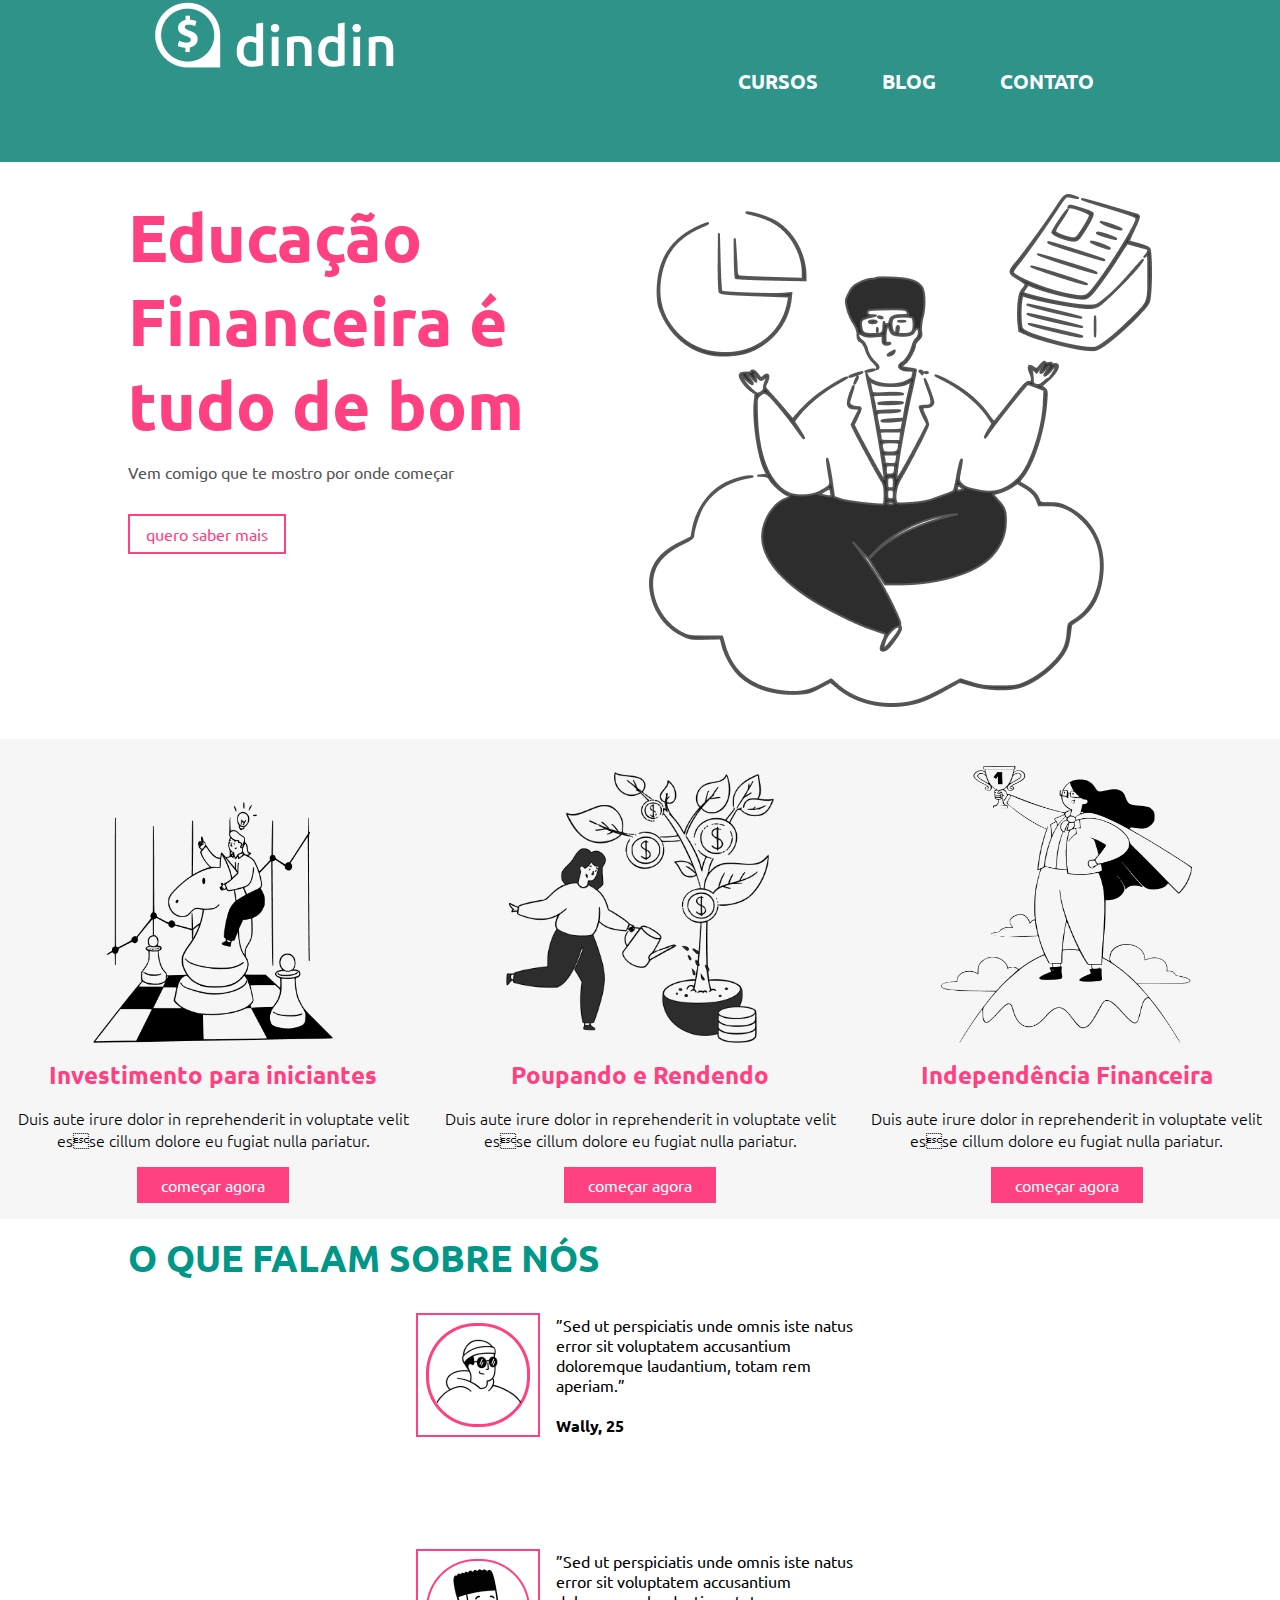
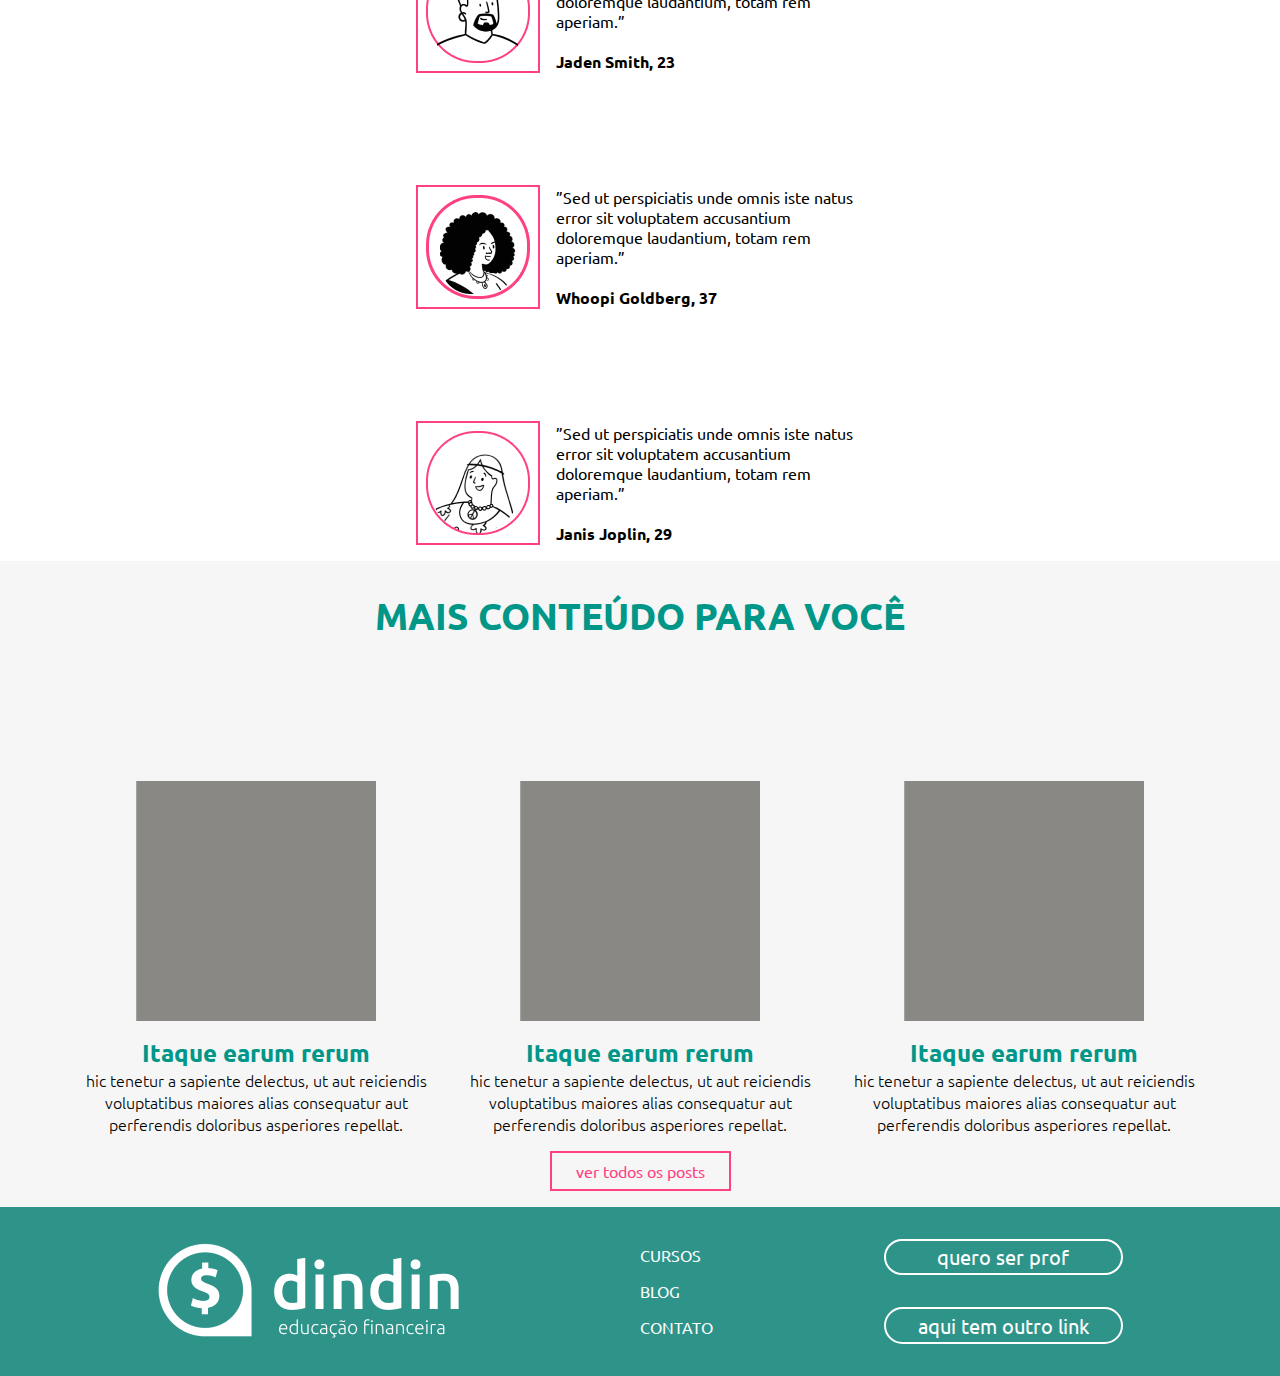
<file: index.html>
<!DOCTYPE html>
<html lang="pt-BR">

<head>
    <meta charset="UTF-8">
    <meta http-equiv="X-UA-Compatible" content="IE=edge">
    <meta name="viewport" content="width=device-width, initial-scale=1.0">
    <meta name="theme-color" content="#ff4081">
    <title>Din Din</title>
    <link rel="stylesheet" href="./css/style.css">
</head>

<body>
    <header>
        <a href="./index.html">
            <div class="logo">
                <img src="./assets/img/logo-header.png" alt="logo">
            </div>
        </a>

        <nav>
            <ul>
                <li><a href="./cursos.html">cursos</a></li>
                <li><a href="./blog.html">blog</a></li>
                <li><a href="./contatos.html">contato</a></li>
            </ul>
        </nav>



    </header>
    <main>
        <section class="banner">
            <div class="banner-texto">

                <h1>Educação Financeira
                    é tudo de bom</h1>

                <p>Vem comigo que te mostro
                    por onde começar</p>
                <a href="./cursos.html">quero saber mais</a>
            </div>
            <img src="./assets/img/ilustra-banner.png" alt="Banner">
        </section>

        <section class="cursos">
            <div class="curso-item">
                <img id='img1' src="./assets/img/ilustra-poupando.png" alt="Investimento para iniciantes">
                <h2>Investimento para iniciantes</h2>
                <p>Duis aute irure dolor in reprehenderit in voluptate velit esse cillum dolore eu fugiat nulla pariatur.</p>
                <a href="./cursos.html">começar agora</a>
            </div>

            <div class="curso-item">
                <img id='img2' src="./assets/img/ilustra-investimento.png" alt="Poupando e Rendendo">
                <h2>Poupando e Rendendo</h2>
                <p>Duis aute irure dolor in reprehenderit in voluptate velit esse cillum dolore eu fugiat nulla pariatur.</p>
                <a href="./cursos.html">começar agora</a>
            </div>

            <div class="curso-item">
                <img id='img3' src="./assets/img/ilustra-independencia.png" alt="Independência Financeira">
                <h2>Independência Financeira</h2>
                <p>Duis aute irure dolor in reprehenderit in voluptate velit esse cillum dolore eu fugiat nulla pariatur.</p>
                <a href="./cursos.html">começar agora</a>
            </div>
        </section>


        <section class="depoimentos">
            <h2>O QUE FALAM SOBRE NÓS</h2>
            <div class="users">
                <div class="user">
                    <img src="./assets/img/icon-wally.png" alt="wally">
                    <p>
                        ”Sed ut perspiciatis unde omnis iste natus error sit voluptatem accusantium doloremque laudantium, totam rem aperiam.”
                        <br><br>
                        <b>Wally, 25</b>
                    </p>
                </div>

                <div class="user">
                    <img src="./assets/img/icon-jaden.png" alt="Jaden">
                    <p>
                        ”Sed ut perspiciatis unde omnis iste natus error sit voluptatem accusantium doloremque laudantium, totam rem aperiam.”
                        <br><br>
                        <b>Jaden Smith, 23</b>
                    </p>
                </div>

                <div class="user">
                    <img src="./assets/img/icon-whoopi.png" alt="whoopi">
                    <p>
                        ”Sed ut perspiciatis unde omnis iste natus error sit voluptatem accusantium doloremque laudantium, totam rem aperiam.”
                        <br><br>
                        <b>Whoopi Goldberg, 37</b>
                    </p>
                </div>

                <div class="user">
                    <img src="./assets/img/icon-jane.png" alt="Janis">
                    <p>
                        ”Sed ut perspiciatis unde omnis iste natus error sit voluptatem accusantium doloremque laudantium, totam rem aperiam.”
                        <br><br>
                        <b>Janis Joplin, 29</b>
                    </p>
                </div>
            </div>

        </section>


        <div class="wrapper-posts">
            <h2>MAIS CONTEÚDO PARA VOCÊ</h2>
            <section class="cursos posts">
                <div class="curso-item post-item">
                    <img id='img1' src="./assets/img/download.png" alt="post">
                    <h2>Itaque earum rerum</h2>
                    <p>hic tenetur a sapiente delectus, ut aut reiciendis voluptatibus maiores alias consequatur aut perferendis doloribus asperiores repellat.</p>
                </div>

                <div class="curso-item post-item">
                    <img id='img1' src="./assets/img/download.png" alt="post">
                    <h2>Itaque earum rerum</h2>
                    <p>hic tenetur a sapiente delectus, ut aut reiciendis voluptatibus maiores alias consequatur aut perferendis doloribus asperiores repellat.</p>
                </div>

                <div class="curso-item post-item">
                    <img id='img1' src="./assets/img/download.png" alt="post">
                    <h2>Itaque earum rerum</h2>
                    <p>hic tenetur a sapiente delectus, ut aut reiciendis voluptatibus maiores alias consequatur aut perferendis doloribus asperiores repellat.</p>
                </div>
            </section>
            <a href="./blog.html">ver todos os posts</a>

        </div>
    </main>

    <footer>
        <a href="./index.html">
            <div class="footer-logo">
                <img src="./assets/img/logo-footer.png" alt="">
            
            </div>
        </a>
        <div class="footer-menus">
            <nav>
                <ul>
                    <li><a href="./cursos.html">cursos</a></li>
                    <li><a href="./blog.html">blog</a></li>
                    <li><a href="./contato.html">contato</a></li>
                </ul>
            </nav>
        </div>

        <div class="footer-links">
            <a href="">quero ser prof</a>
            <a href="">aqui tem outro link</a>
        </div>
    </footer>
</body>

</html>
</file>
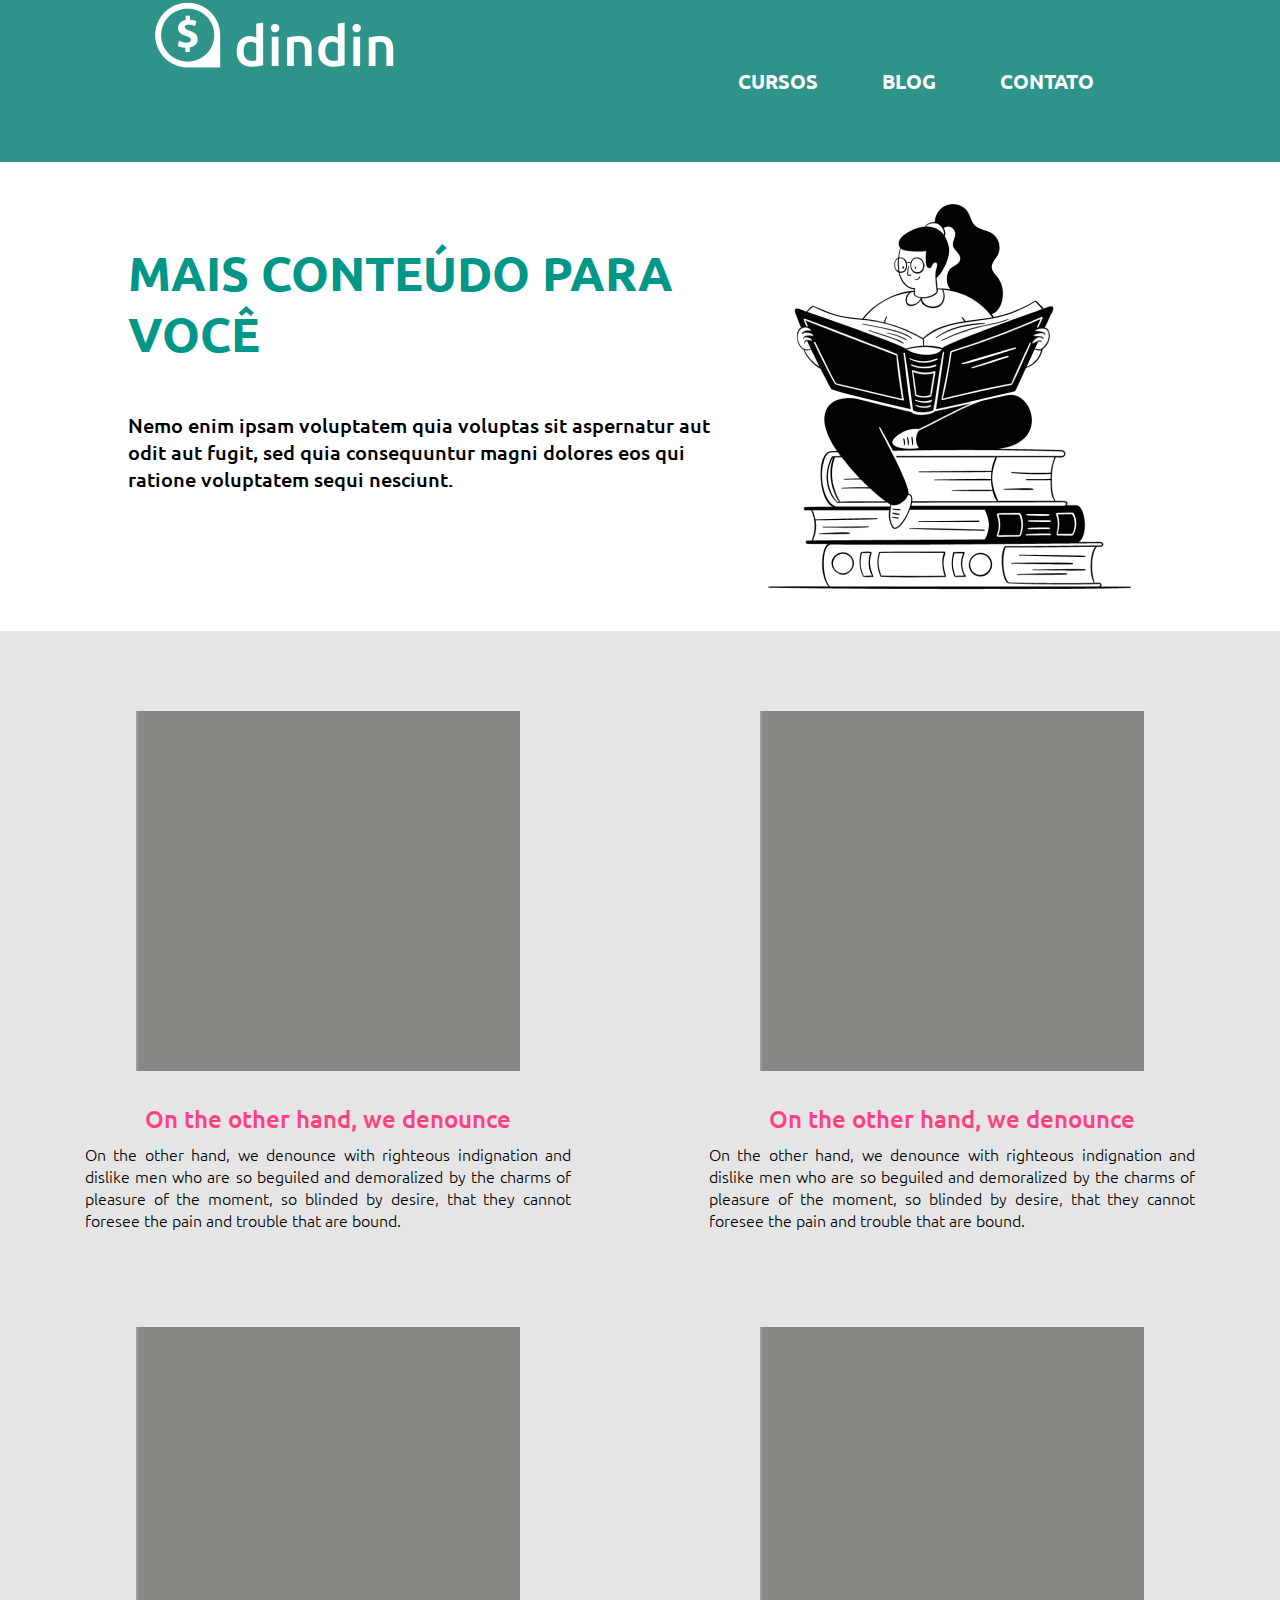
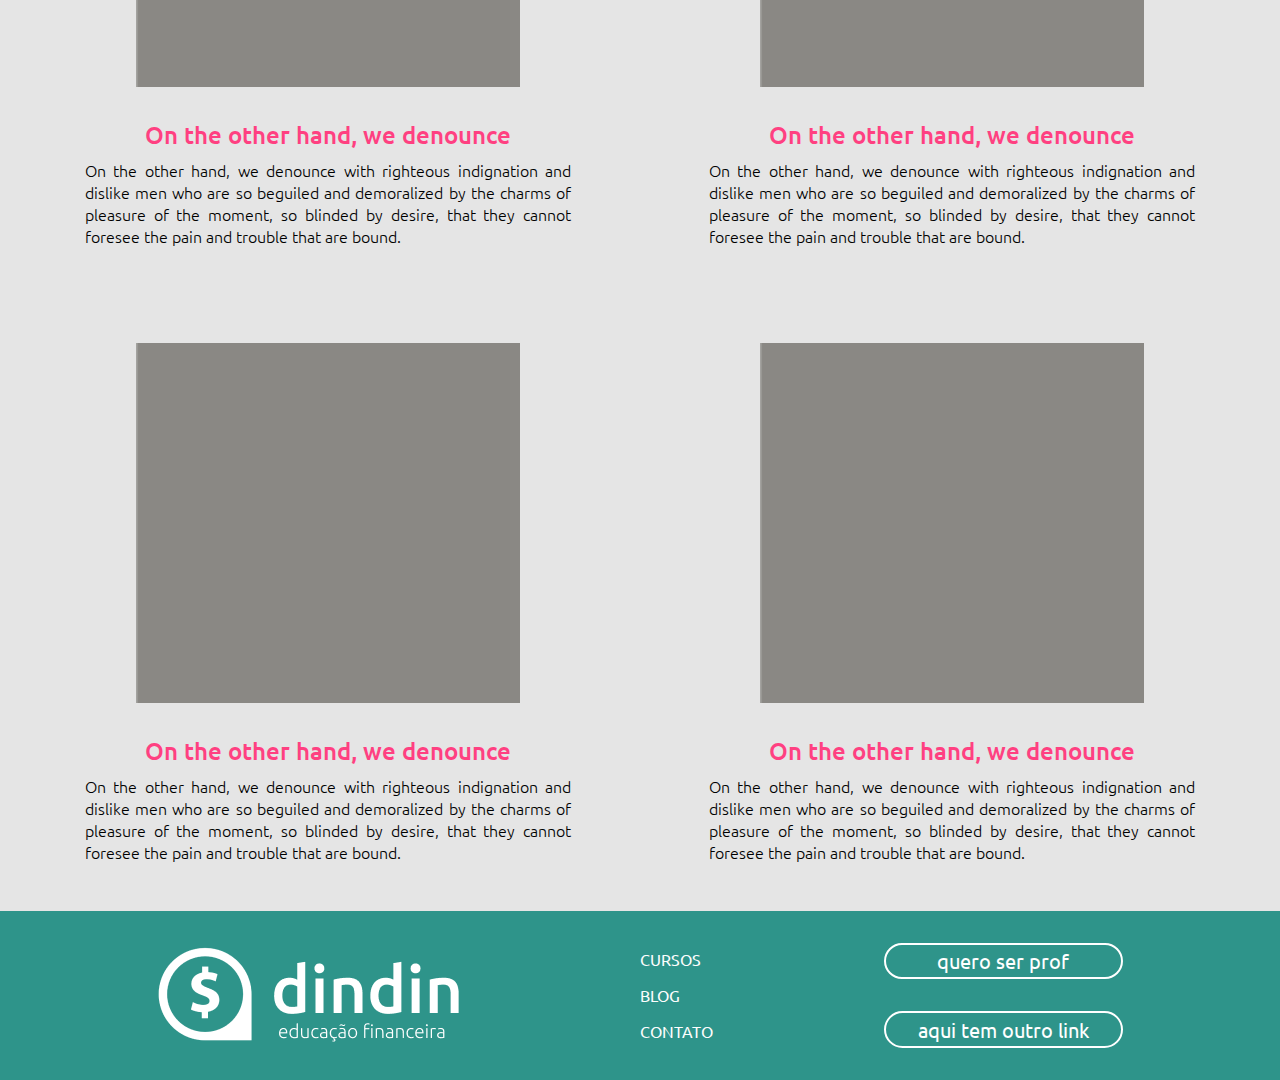
<file: blog.html>
<!DOCTYPE html>
<html lang="pt-BR">

<head>
    <meta charset="UTF-8">
    <meta http-equiv="X-UA-Compatible" content="IE=edge">
    <meta name="viewport" content="width=device-width, initial-scale=1.0">
    <title>Blog</title>
    <link rel="stylesheet" href="./css/blog.css">
</head>

<body>

    <header>
        <a href="./index.html">
            <div class="logo">
                <img src="./assets/img/logo-header.png" alt="logo">
            </div>
        </a>

        <nav>
            <ul>
                <li><a href="./cursos.html">cursos</a></li>
                <li><a href="./blog.html">blog</a></li>
                <li><a href="./contato.html">contato</a></li>
            </ul>
        </nav>



    </header>

    <main>
        <section class="container-intro">
            <div class="intro">
                <img src="./assets/img/ilustra-blog.png" alt="blog banner">

                <div class="intro-texto">
                    <h2>MAIS CONTEÚDO PARA VOCÊ</h2>
                    <p>Nemo enim ipsam voluptatem quia voluptas sit aspernatur aut odit aut fugit, sed quia consequuntur magni dolores eos qui ratione voluptatem sequi nesciunt. </p>
                </div>

            </div>
        </section>

        <section class="container-posts">
            <div class="posts">

                <div class="posts-item">
                    <img src="./assets/img/download.png" alt="blog">
                    <a href="./post.html">
                        <h2>On the other hand, we denounce</h2>
                    </a>
                    <p>On the other hand, we denounce with righteous indignation and dislike men who are so beguiled and demoralized by the charms of pleasure of the moment, so blinded by desire, that they cannot foresee the pain and trouble that are bound.</p>
                </div>

                <hr>

                <div class="posts-item">
                    <img src="./assets/img/download.png" alt="blog">
                    <a href="./post.html">
                        <h2>On the other hand, we denounce</h2>
                    </a>
                    <p>On the other hand, we denounce with righteous indignation and dislike men who are so beguiled and demoralized by the charms of pleasure of the moment, so blinded by desire, that they cannot foresee the pain and trouble that are bound.</p>
                </div>

                <hr>

                <div class="posts-item">
                    <img src="./assets/img/download.png" alt="blog">
                    <a href="./post.html">
                        <h2>On the other hand, we denounce</h2>
                    </a>
                    <p>On the other hand, we denounce with righteous indignation and dislike men who are so beguiled and demoralized by the charms of pleasure of the moment, so blinded by desire, that they cannot foresee the pain and trouble that are bound.</p>
                </div>

                <hr>

                <div class="posts-item">
                    <img src="./assets/img/download.png" alt="blog">
                    <a href="./post.html">
                        <h2>On the other hand, we denounce</h2>
                    </a>
                    <p>On the other hand, we denounce with righteous indignation and dislike men who are so beguiled and demoralized by the charms of pleasure of the moment, so blinded by desire, that they cannot foresee the pain and trouble that are bound.</p>
                </div>

                <hr>

                <div class="posts-item">
                    <img src="./assets/img/download.png" alt="blog">
                    <a href="./post.html">
                        <h2>On the other hand, we denounce</h2>
                    </a>
                    <p>On the other hand, we denounce with righteous indignation and dislike men who are so beguiled and demoralized by the charms of pleasure of the moment, so blinded by desire, that they cannot foresee the pain and trouble that are bound.</p>
                </div>

                <hr>

                <div class="posts-item">
                    <img src="./assets/img/download.png" alt="blog">
                    <a href="./post.html">
                        <h2>On the other hand, we denounce</h2>
                    </a>
                    <p>On the other hand, we denounce with righteous indignation and dislike men who are so beguiled and demoralized by the charms of pleasure of the moment, so blinded by desire, that they cannot foresee the pain and trouble that are bound.</p>
                </div>

            </div>

        </section>
    </main>


    <footer>
        <a href="./index.html">
            <div class="footer-logo">
                <img src="./assets/img/logo-footer.png" alt="">
            </div>
        </a>
        <div class="footer-menus">
            <nav>
                <ul>
                    <li><a href="./cursos.html">cursos</a></li>
                    <li><a href="./blog.html">blog</a></li>
                    <li><a href="./contato.html">contato</a></li>
                </ul>
            </nav>
        </div>

        <div class="footer-links">
            <a href="">quero ser prof</a>
            <a href="">aqui tem outro link</a>
        </div>
    </footer>
</body>

</html>
</file>
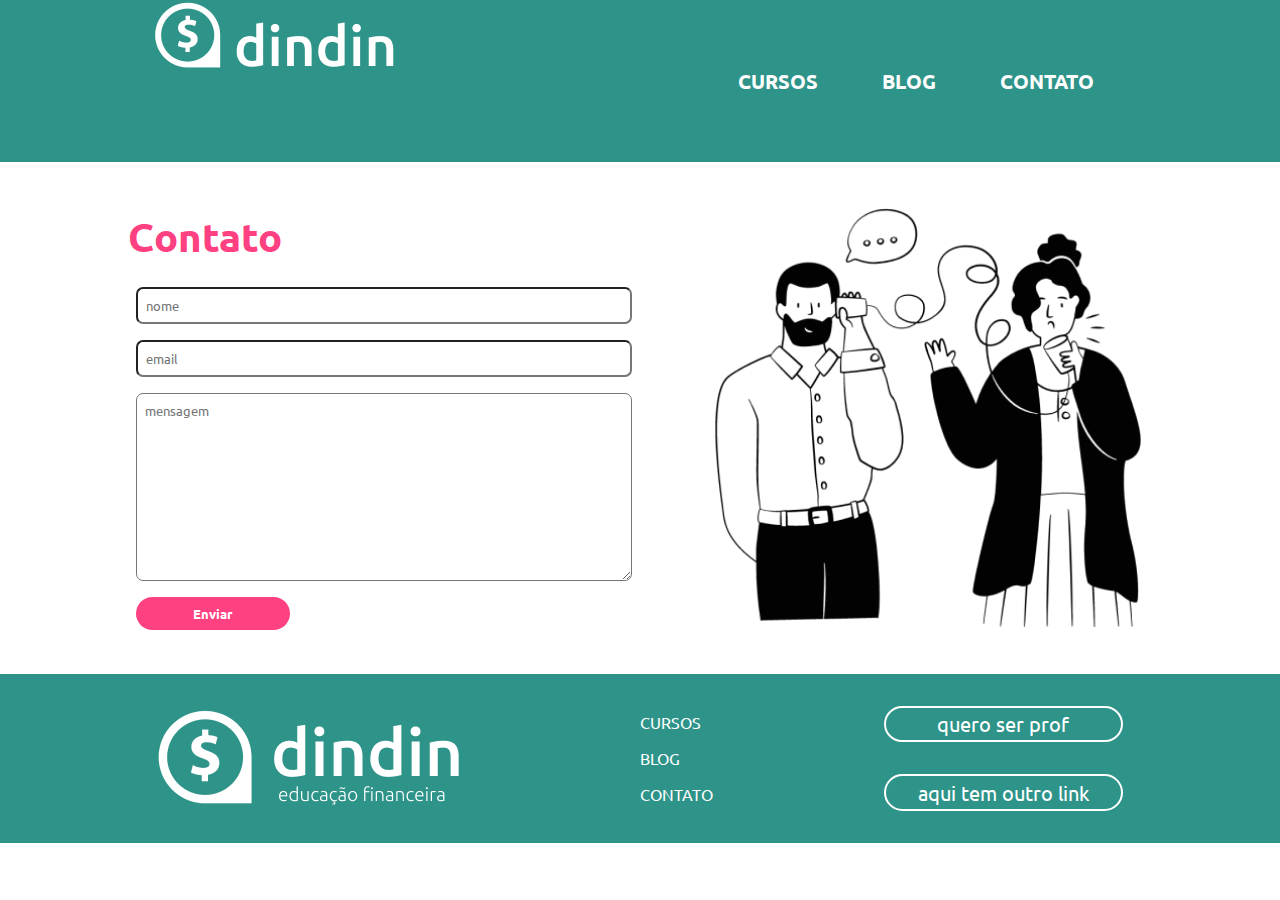
<file: contato.html>
<!DOCTYPE html>
<html lang="pt-BR">

<head>
    <meta charset="UTF-8">
    <meta http-equiv="X-UA-Compatible" content="IE=edge">
    <meta name="viewport" content="width=device-width, initial-scale=1.0">
    <title>Contatos</title>
    <link rel="stylesheet" href="./css/contatos.css">
    

</head>

<body>


    <header>
        <a href="./index.html">
            <div class="logo">
                <img src="./assets/img/logo-header.png" alt="logo">
            </div>
        </a>

        <nav>
            <ul>
                <li><a href="./cursos.html">cursos</a></li>
                <li><a href="./blog.html">blog</a></li>
                <li><a href="./contato.html">contato</a></li>
            </ul>
        </nav>



    </header>

    <main>
        <section class="container">
            <div class="contato">

                <h2>Contato</h2>
                <form action="">
                    <input type="text" name="nome" placeholder="nome">

                    <input type="email" name="email" placeholder="email">

                    <textarea name="mensagem" id="" cols="30" rows="10" placeholder="mensagem"></textarea>

                    <button>Enviar</button>
                </form>
            </div>
            <div class="banner">
                <img src="./assets/img/ilustra-contato.png" alt="contato">
            </div>
        </section>
    </main>

    <footer>
        <a href="./index.html">
            <div class="footer-logo">
                <img src="./assets/img/logo-footer.png" alt="">
               
            </div>
        </a>
        <div class="footer-menus">
            <nav>
                <ul>
                    <li><a href="./cursos.html">cursos</a></li>
                    <li><a href="./blog.html">blog</a></li>
                    <li><a href="./contato.html">contato</a></li>
                </ul>
            </nav>
        </div>

        <div class="footer-links">
            <a href="">quero ser prof</a>
            <a href="">aqui tem outro link</a>
        </div>
    </footer>
</body>

</html>
</file>
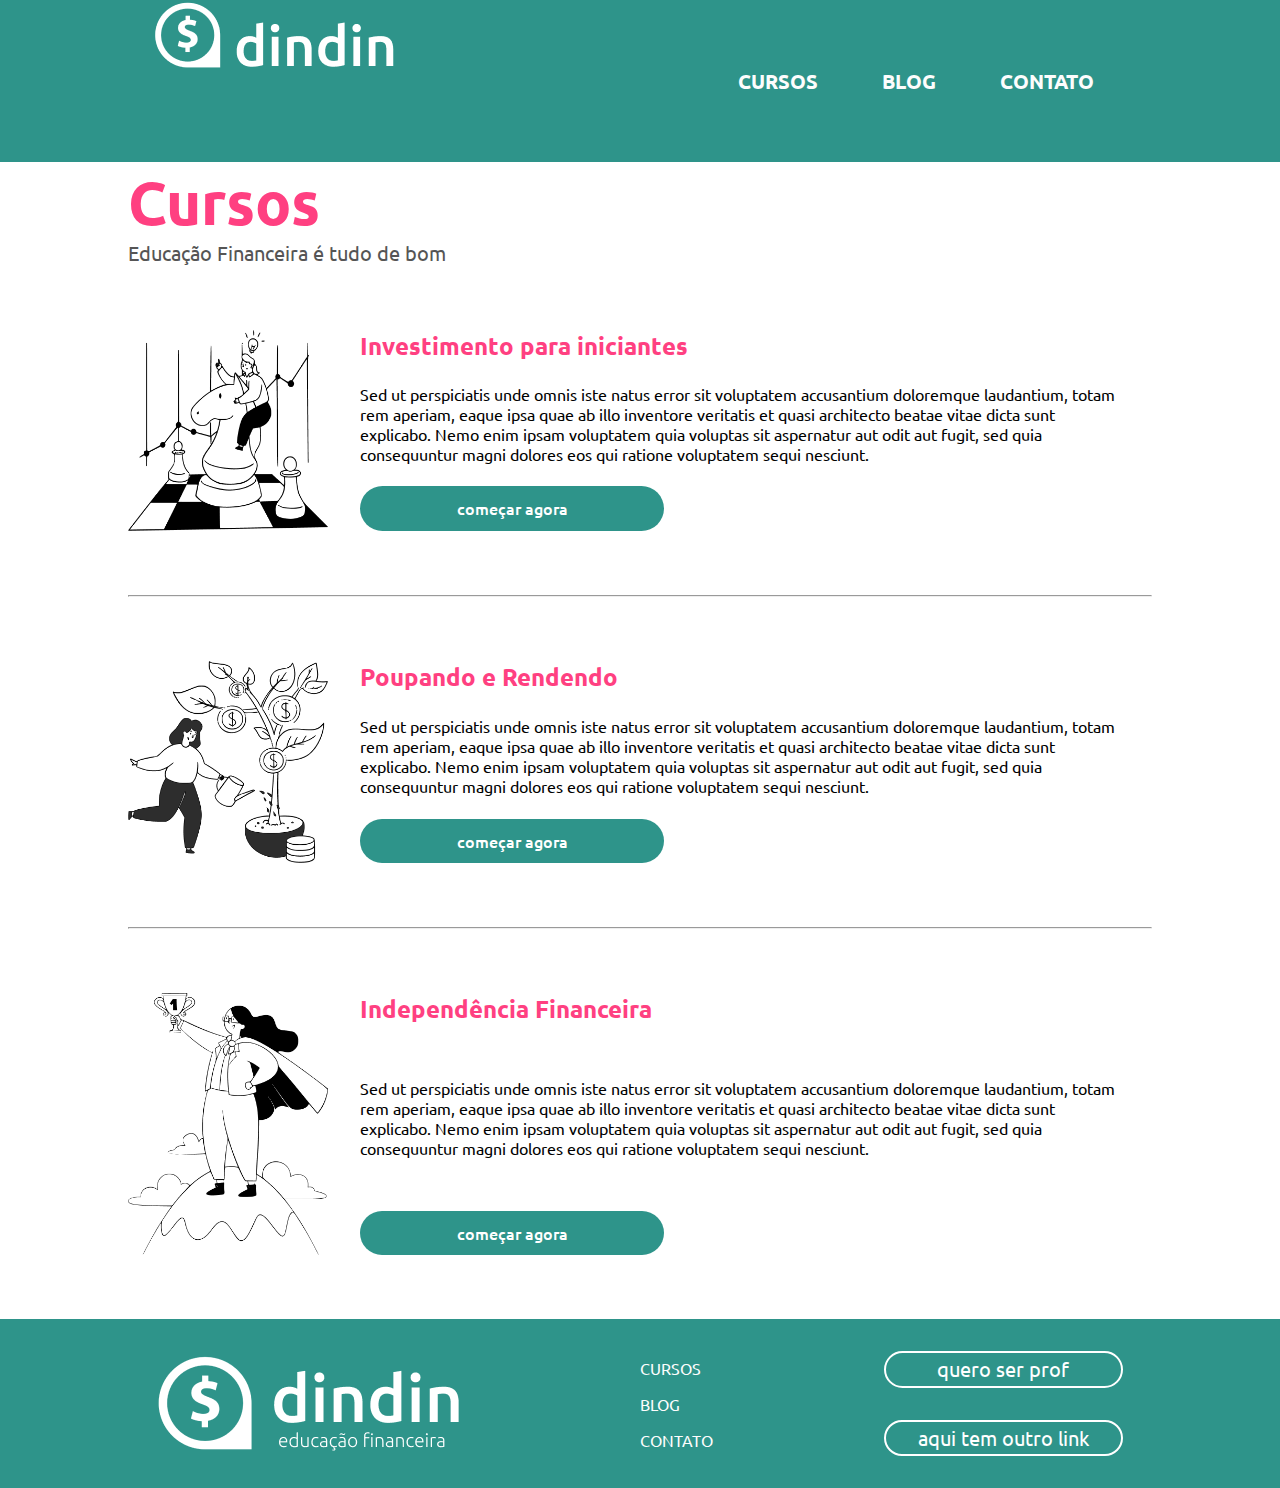
<file: cursos.html>
<!DOCTYPE html>
<html lang="pt-BR">

<head>
    <meta charset="UTF-8">
    <meta http-equiv="X-UA-Compatible" content="IE=edge">
    <meta name="viewport" content="width=device-width, initial-scale=1.0">
    <title>Cursos</title>
    <link rel="stylesheet" href="./css/cursos.css">
    

</head>

<body>
    <header>
        <a href="./index.html">
            <div class="logo">
                <img src="./assets/img/logo-header.png" alt="logo">
            </div>
        </a>

        <nav>
            <ul>
                <li><a href="./cursos.html">cursos</a></li>
                <li><a href="./blog.html">blog</a></li>
                <li><a href="./contato.html">contato</a></li>
            </ul>
        </nav>



    </header>

    <main>
        <div class="container">

            <section class="container-texto">
                <h1>Cursos</h1>
                <p>Educação Financeira é tudo de bom</p>
            </section>

            <div class="container-item">
                <img src="./assets/img/ilustra-poupando.png" alt="Investimento para iniciantes">

                <div class="item-texto">
                    <h2>Investimento para iniciantes</h2>
                    <p>Sed ut perspiciatis unde omnis iste natus error sit voluptatem accusantium doloremque laudantium, totam rem aperiam, eaque ipsa quae ab illo inventore veritatis et quasi architecto beatae vitae dicta sunt explicabo. Nemo enim ipsam voluptatem quia voluptas sit aspernatur aut odit aut fugit, sed quia consequuntur magni dolores eos qui ratione voluptatem sequi nesciunt. </p>
                    <a href="./cursos.html">começar agora</a>
                </div>
            </div>


            <hr>

            <div class="container-item">
                <img src="./assets/img/ilustra-investimento.png" alt="Poupando e Rendendo">

                <div class="item-texto">
                    <h2>Poupando e Rendendo</h2>
                    <p>Sed ut perspiciatis unde omnis iste natus error sit voluptatem accusantium doloremque laudantium, totam rem aperiam, eaque ipsa quae ab illo inventore veritatis et quasi architecto beatae vitae dicta sunt explicabo. Nemo enim ipsam voluptatem quia voluptas sit aspernatur aut odit aut fugit, sed quia consequuntur magni dolores eos qui ratione voluptatem sequi nesciunt. </p>
                    <a href="./cursos.html" class="btn">começar agora</a>
                </div>
            </div>


            <hr>

            <div class="container-item">
                <img src="./assets/img/ilustra-independencia.png" alt="Independência Financeira">

                <div class="item-texto">
                    <h2>Independência Financeira</h2>
                    <p>Sed ut perspiciatis unde omnis iste natus error sit voluptatem accusantium doloremque laudantium, totam rem aperiam, eaque ipsa quae ab illo inventore veritatis et quasi architecto beatae vitae dicta sunt explicabo. Nemo enim ipsam voluptatem quia voluptas sit aspernatur aut odit aut fugit, sed quia consequuntur magni dolores eos qui ratione voluptatem sequi nesciunt. </p>
                    <a href="./cursos.html" class="btn">começar agora</a>
                </div>
            </div>
        </div>
    </main>

    <footer>
        <a href="./index.html">
            <div class="footer-logo">
                <img src="./assets/img/logo-footer.png" alt="">
                </div>
            </div>
        </a>
        <div class="footer-menus">
            <nav>
                <ul>
                    <li><a href="./cursos.html">cursos</a></li>
                    <li><a href="./blog.html">blog</a></li>
                    <li><a href="./contato.html">contato</a></li>
                </ul>
            </nav>
        </div>

        <div class="footer-links">
            <a href="">quero ser prof</a>
            <a href="">aqui tem outro link</a>
        </div>
    </footer>
</body>

</html>
</file>
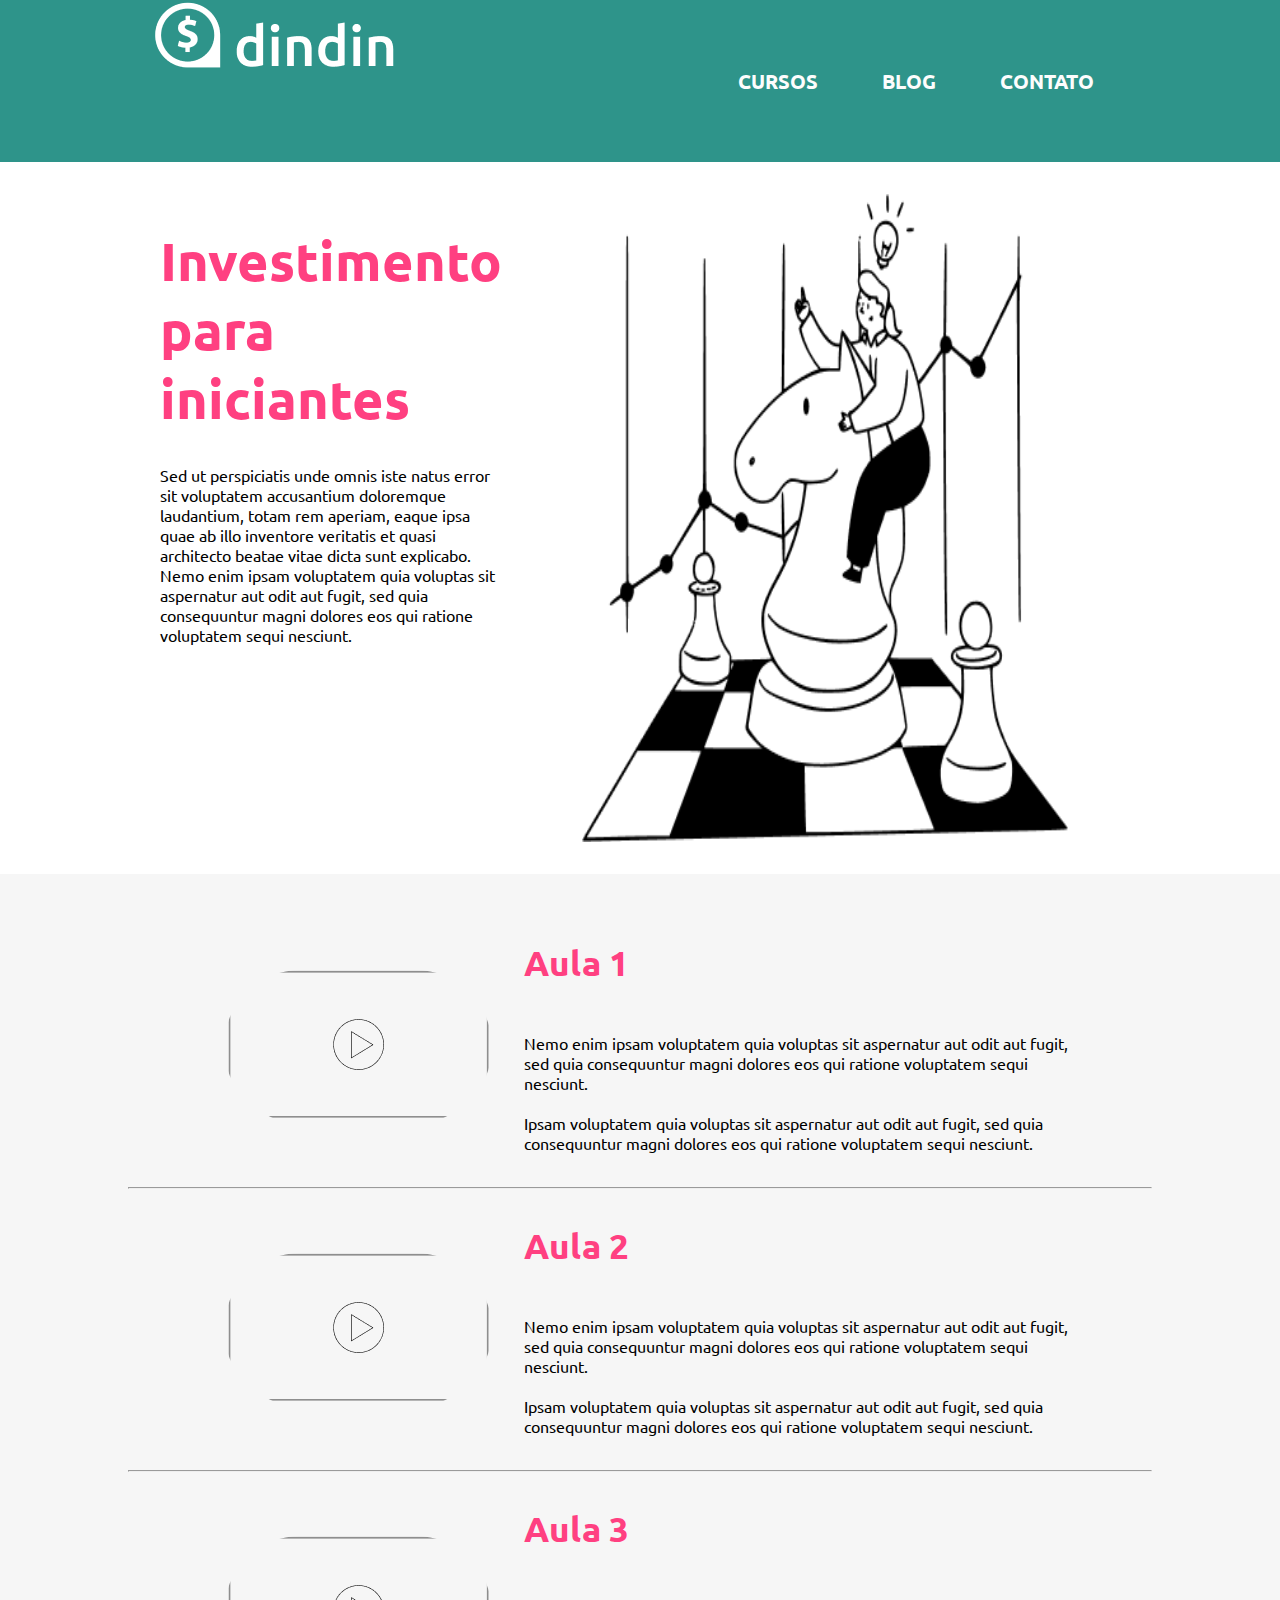
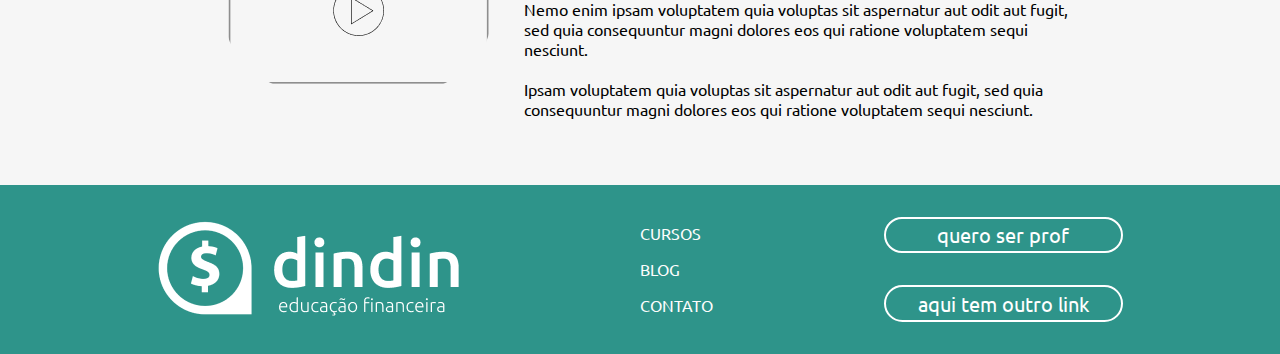
<file: investimento.html>
<!DOCTYPE html>
<html lang="pt-BR">

<head>
    <meta charset="UTF-8">
    <meta http-equiv="X-UA-Compatible" content="IE=edge">
    <meta name="viewport" content="width=device-width, initial-scale=1.0">
    <title>Investimento para iniciantes</title>
    <link rel="stylesheet" href="./css/investimento.css">


</head>

<body>
    <header>
        <a href="./index.html">
            <div class="logo">
                <img src="./assets/img/logo-header.png" alt="logo">
            </div>
        </a>

        <nav>
            <ul>
                <li><a href="./cursos.html">cursos</a></li>
                <li><a href="./blog.html">blog</a></li>
                <li><a href="./contato.html">contato</a></li>
            </ul>
        </nav>



    </header>
    <main>
        <section class="container-curso">
            <div class="intro-logo">
                <img src="./assets/img/ilustra-poupando.png" alt=" logo">
            </div>
            <div class="intro-texto">
                <h2>Investimento
                    para iniciantes</h2>
                <p>Sed ut perspiciatis unde omnis iste natus error sit voluptatem accusantium doloremque laudantium, totam rem aperiam, eaque ipsa quae ab illo inventore veritatis et quasi architecto beatae vitae dicta sunt explicabo. Nemo enim ipsam voluptatem quia voluptas sit aspernatur aut odit aut fugit, sed quia consequuntur magni dolores eos qui ratione voluptatem sequi nesciunt.
                </p>
            </div>
        </section>

        <section class="aulas">

            <div class="aulas-item">
                <img src="./assets/img/video.png" alt="aula 1">


                <div class="aulas-texto">
                    <h2>Aula 1</h2>
                    <p>
                        Nemo enim ipsam voluptatem quia voluptas sit aspernatur aut odit aut fugit, sed quia consequuntur magni dolores eos qui ratione voluptatem sequi nesciunt.<br><br>
                        Ipsam voluptatem quia voluptas sit aspernatur aut odit aut fugit, sed quia consequuntur magni dolores eos qui ratione voluptatem sequi nesciunt.
                    </p>
                </div>
            </div>

            <hr>

            <div class="aulas-item">
                <img src="./assets/img/video.png" alt="aula 2">


                <div class="aulas-texto">
                    <h2>Aula 2</h2>
                    <p>
                        Nemo enim ipsam voluptatem quia voluptas sit aspernatur aut odit aut fugit, sed quia consequuntur magni dolores eos qui ratione voluptatem sequi nesciunt.<br><br>
                        Ipsam voluptatem quia voluptas sit aspernatur aut odit aut fugit, sed quia consequuntur magni dolores eos qui ratione voluptatem sequi nesciunt.
                    </p>
                </div>
            </div>

            <hr>

            <div class="aulas-item">
                <img src="./assets/img/video.png" alt="aula 3">


                <div class="aulas-texto">
                    <h2>Aula 3</h2>
                    <p>
                        Nemo enim ipsam voluptatem quia voluptas sit aspernatur aut odit aut fugit, sed quia consequuntur magni dolores eos qui ratione voluptatem sequi nesciunt.<br><br>
                        Ipsam voluptatem quia voluptas sit aspernatur aut odit aut fugit, sed quia consequuntur magni dolores eos qui ratione voluptatem sequi nesciunt.
                    </p>
                </div>
            </div>

        </section>
    </main>


    <footer>
        <a href="./index.html">
            <div class="footer-logo">
                <img src="./assets/img/logo-footer.png" alt="logo">
            </div>
        </a>
        <div class="footer-menus">
            <nav>
                <ul>
                    <li><a href="./cursos.html">cursos</a></li>
                    <li><a href="./blog.html">blog</a></li>
                    <li><a href="./contato.html">contato</a></li>
                </ul>
            </nav>
        </div>

        <div class="footer-links">
            <a href="">quero ser prof</a>
            <a href="">aqui tem outro link</a>
        </div>
    </footer>
</body>

</html>
</file>
<file: css/style.css>
@import url("https://fonts.googleapis.com/css2?family=Nunito:wght@300;400;500;700&family=Ubuntu:wght@400;500;700&display=swap");
* {
  margin: 0;
  padding: 0;
  font-family: "Ubuntu";
  box-sizing: border-box;
  text-decoration: none;
}

header {
  background-color: #2e948a;
  display: flex;
  justify-content: space-around;
  height: 18vh;
}

.logo {
  display: flex;
  justify-content: space-between;
  align-items: center;
}

.logo h2 {
  font-family: "Ubuntu";
  font-weight: 700;
  font-size: 4rem;
  color: #fff;
  margin: 1rem;
}

nav {
  display: flex;
  align-items: center;
  justify-content: center;
}
nav ul {
  list-style: none;
  display: flex;
  justify-content: space-around;
}

nav li {
  margin: 2rem;
}

nav li a {
  font-family: "Ubuntu";
  font-size: 1.25rem;
  font-weight: 700;
  text-decoration: none;
  color: #fdfdfd;
  text-transform: uppercase;
}

main {
  display: flex;
  flex-direction: column;
  justify-content: center;
  align-items: center;
}

.banner {
  width: 80%;
  display: flex;
  justify-content: space-around;
  padding: 2rem 0;
}

.banner-texto {
  display: flex;
  flex-direction: column;
  justify-content: start;
  align-items: start;
}

.banner-texto h1 {
  font-size: 4.125rem;
  font-weight: 700;
  color: #ff4081;
}

.banner-texto p {
  font-family: "Ubuntu";
  font-size: 1rem;
  font-weight: 400;
  color: #555555;
  margin: 1rem 0 2rem 0;
}

.banner-texto a {
  font-family: "Ubuntu";
  font-size: 1rem;
  font-weight: 400;
  color: #ff4081;
  text-decoration: none;
  border: 2px solid #ff4081;
  padding: 0.5rem 1rem;
}

.cursos {
  display: flex;
  align-items: center;
  justify-content: center;
  /* padding: 5rem 0; */
  background-color: #f6f6f6;
}

.curso-item {
  height: 480px;
  display: flex;
  flex-direction: column;
  justify-content: flex-end;
  align-items: center;
}

.curso-item img {
  width: 10rem;
  margin-bottom: 1rem;
}

.curso-item h2 {
  font-family: "Ubuntu";
  font-size: 1.5rem;
  font-weight: 700;
  color: #ff4081;
  text-align: center;
  margin-bottom: 1rem;
}

.curso-item p {
  font-family: "Ubuntu";
  font-size: 1rem;
  font-weight: 300;
  color: #000;
  text-align: center;
  margin-bottom: 1rem;
}

.curso-item a {
  font-family: "Ubuntu";
  font-size: 1rem;
  font-weight: 400;
  color: #fff;
  background-color: #ff4081;
  text-align: center;
  margin-bottom: 1rem;
  padding: 0.5rem 1.5rem;
  text-decoration: none;
}

.depoimentos {
  width: 80vw;
  display: flex;
  flex-direction: column;
}

.depoimentos h2 {
  font-family: "Ubuntu";
  font-size: 2.3rem;
  font-weight: 700;
  color: #009688;
  margin: 1rem 0;
}

.users {
  display: flex;
  justify-content: space-around;
  flex-wrap: wrap;
  gap: 5rem;
}

.user {
  width: 30rem;
  display: flex;
  justify-content: center;
  align-items: center;
}

.user img {
  border: 2px solid #ff4081;
  padding: 0.5rem;
  margin: 1rem;
}

.wrapper-posts {
  width: 100vw;
  display: flex;
  flex-direction: column;
  justify-content: center;
  align-items: center;
  background-color: #f6f6f6;
}

.wrapper-posts h2 {
  font-family: "Ubuntu";
  font-size: 2.3rem;
  font-weight: 700;
  color: #009688;
  margin: 2rem;
}

.wrapper-posts .posts {
  width: 90vw;
  align-items: flex-start;
  justify-content: space-around;
}

.wrapper-posts a {
  font-family: "Ubuntu";
  font-size: 1rem;
  font-weight: 400;
  color: #ff4081;
  border: 2px solid #ff4081;
  text-align: center;
  margin-bottom: 1rem;
  padding: 0.5rem 1.5rem;
  text-decoration: none;
  background-color: transparent;
}

.post-item {
  width: 42rem;
  display: flex;
  flex-direction: column;
}

.post-item img {
  width: 13rem;
}

#img1 {
  width: 15rem;
  margin-bottom: 1rem;
 
}
#img2 {
  width: 16.7rem;
  margin-bottom: 1rem;
  
}
#img3 {
  width: 15.7rem;
  height: 17.3rem;
  margin-bottom: 1rem;
  
}

.post-item h2 {
  font-family: "Ubuntu";
  font-size: 1.5em;
  font-weight: 700;
  color: #009688;
  margin: 0;
}

footer {
  background-color: #2e948a;
  display: flex;
  align-items: center;
  justify-content: space-around;
  padding: 1rem 5rem;
}

.footer-logo {
  display: flex;
  color: #fff;
  gap: 1rem;
}

.footer-logo h2 {
  font-size: 4.125rem;
}

.footer-menus ul {
  display: block;
}

.footer-menus li {
  margin: 1rem;
}

.footer-menus a {
  text-decoration: none;
  font-weight: 400;
  font-size: 1rem;
}

.footer-links {
  display: flex;
  flex-direction: column;
}

.footer-links a {
  font-size: 1.25rem;
  color: #fff;
  text-decoration: none;
  margin: 1rem 0;
  border: 2px solid #fff;
  text-align: center;
  padding: 0.2rem 2rem;
  border-radius: 3.8rem;
}

@media (max-width: 425px) {
  header {
    width: 100vw;
    background-color: #2e948a;
    display: flex;
    align-items: center;
    justify-content: space-around;
    box-shadow: 0px 3px 7px rgba(0, 0, 0, 0.25);
  }

  header ul {
    list-style: none;
    display: flex;
    flex-direction: column;
  }

  header li {
    margin: 0.3rem;
    font-weight: 700;
  }

  header a {
    color: #fff;
    text-decoration: none;
    font-size: 1.2rem;
  }

  main {
    width: 100vw;
    display: flex;
    flex-direction: column;
  }
  .logo {
    display: flex;
    justify-content: center;
    align-items: center;
  }

  .logo h2 {
    font-size: 2rem;
    color: #fff;
  }

  .banner {
    width: 100vw;
    display: flex;
    flex-direction: column-reverse;
    justify-content: center;
    align-items: center;
    margin: 0.5rem 0;
  }

  .banner img {
    width: 13rem;
  }

  .banner-texto {
    text-align: center;
  }

  .banner-texto h1 {
    font-size: 2rem;
    color: #ff4081;
    font-weight: bold;
    margin: 1rem;
  }

  .banner-texto p {
    font-size: 1rem;
    color: #555555;
    font-weight: 400;
    margin: 1rem;
  }

  .banner-texto a {
    font-size: 1rem;
    color: #ff4081;
    text-decoration: none;
    border: 2px solid #ff4081;
    margin: 1rem;
    padding: 0.3rem 2.5rem;
    width: 90%;
  }

  .cursos {
    width: 100vw;
    background-color: #f6f6f6;
    display: flex;
    justify-content: flex-start;
    overflow-y: scroll;
    padding: 0.2rem;
    box-sizing: border-box;
  }

  .curso-item {
    box-sizing: border-box;
    display: flex;
    flex-direction: column;
    justify-content: flex-end;
    align-items: end;
    text-align: center;
    margin: 2rem;
  }

  #img1 {
    position: absolute;
    width: 319px;
    height: 193px;
    left: 984px;
    top: 2467px;
  }
  #img2 {
    width: 16.7rem;
    margin-bottom: 1rem;
    
  }
  #img3 {
    width: 15.7rem;
    height: 17.3rem;
    margin-bottom: 1rem;
    
  }

  #img4 {
    width: 15rem;
  }
  .curso-item h2 {
    font-family: "Ubuntu";
    font-size: 1.5rem;
    font-weight: 700;
    color: #ff4081;
  }

  .curso-item p {
    font-family: "Ubuntu";
    font-size: 0.75rem;
    font-weight: 300;
    color: #000;
    text-align: justify;
    padding: 0.3rem;
  }

  .curso-item a {
    font-family: "Ubuntu";
    font-size: 1rem;
    font-weight: 400;
    color: #fff;
    background-color: #ff4081;
    border-radius: 3.8rem;
    padding: 0.5rem 3rem;
    margin: 1rem;
  }

  .depoimentos {
    width: 100vw;
    margin: 1rem 0;
    display: flex;
    flex-direction: column;
  }

  .depoimentos h2 {
    font-family: "Ubuntu";
    font-size: 1.5rem;
    font-weight: 700;
    color: #009688;
    margin-bottom: 1rem;
    text-align: center;
  }

  .users {
    gap: 0;
  }
  .user {
    display: flex;
    justify-content: space-between;
    align-items: center;
    margin-bottom: 0.5rem;
  }

  .user img {
    border: 2px solid #ff4081;
    margin: 1rem;
    padding: 0.3rem;
  }

  .user p {
    font-family: "Ubuntu";
    font-size: 1rem;
    font-weight: 300;
    color: #000;
    text-align: left;
  }

  .wrapper-posts {
    background-color: #f6f6f6;
    display: flex;
    margin: 0;
  }

  .wrapper-posts .posts {
    width: 90vw;
    align-items: flex-start;
    justify-content: flex-start;
  }

  .wrapper-posts h2 {
    font-family: "Ubuntu";
    font-size: 1.5rem;
    font-weight: 700;
    color: #009688;
    margin: 3rem 0 1rem 0;
    text-align: center;
  }

  .wrapper-posts a {
    font-family: "Ubuntu";
    font-size: 1rem;
    font-weight: 400;
    text-decoration: none;
    color: #ff4081;
    border: 2px solid #ff4081;
    padding: 0.5rem 3rem;
    margin: 1rem;
    background-color: transparent;
    width: 90%;
  }

  .post-item h2 {
    text-align: center;
  }
  footer {
    width: 100vw;
    background-color: #009688;
    display: flex;
    justify-content: space-around;
    align-items: center;
    padding: 1rem;
    color: #fff;
  }

  footer a {
    color: #fff;
    display: flex;
  }

  .footer-logo {
    display: flex;
  }
  .footer-logo img {
    width: 4rem;
  }

  .footer-logo h2 {
    font-size: 1.5rem;
  }
  .footer-menus ul {
    display: block;
  }

  .footer-menus li {
    margin: 1rem;
  }

  .footer-menus a {
    font-size: 0.9rem;
  }

  .footer-links {
    display: flex;
    flex-direction: column;
    justify-content: flex-end;
    align-items: flex-end;
  }

  .footer-links a {
    width: 7rem;
    color: #fff;
    text-decoration: none;
    font-size: 0.8rem;
    font-weight: 500;
    text-transform: uppercase;
    text-align: center;
    margin: 1rem 0.2rem;
    border: 1px solid #fff;
    padding: 0.2rem 0.1rem;
    border-radius: 3.8rem;
  }
}

@media (max-width: 768px) {
  .banner img {
    width: 60%;
  }
  .post-item h2 {
    font-size: 1.25rem;
    text-align: center;
  }
  .wrapper-posts h2 {
    padding: 2rem 0 0 0;
  }
}

@media (max-width: 768px) {
  #img1 {
    
    position: absolute;
width: 319px;
height: 193px;
left: 984px;
top: 2467px;
    
  }
  #img2 {
    width: 16.7rem;
    margin-bottom: 1rem;
    
  }
  #img3 {
    width: 15.7rem;
    height: 17.3rem;
    margin-bottom: 1rem;
    
  }
}
</file>
<file: css/blog.css>
@import url("https://fonts.googleapis.com/css2?family=Nunito:wght@300;400;500;700&family=Ubuntu:wght@400;500;700&display=swap");
* {
  margin: 0;
  padding: 0;
  font-family: "Ubuntu";
  box-sizing: border-box;
  text-decoration: none;
}

header {
  background-color: #2e948a;
  display: flex;
  justify-content: space-around;
  height: 18vh;
}

.logo {
  display: flex;
  justify-content: space-between;
  align-items: center;
}

.logo h2 {
  font-family: "Ubuntu";
  font-weight: 700;
  font-size: 4rem;
  color: #fff;
  margin: 1rem;
}

nav {
  display: flex;
  align-items: center;
  justify-content: center;
}

nav ul {
  list-style: none;
  display: flex;
  justify-content: space-around;
}

nav li {
  margin: 2rem;
}

nav li a {
  font-family: "Ubuntu";
  font-size: 1.25rem;
  font-weight: 700;
  text-decoration: none;
  color: #fdfdfd;
  text-transform: uppercase;
}

/*  ============= */

.container-intro {
  display: flex;
  flex-direction: column;
  justify-content: center;
  align-items: center;
}

.intro {
  margin: 2rem;
  width: 80vw;
  display: flex;
  flex-direction: row-reverse;
  align-items: flex-start;
}

.intro-texto {
  width: 50vw;
  display: flex;
  flex-direction: column;
}

.intro-texto h2 {
  font-size: 3rem;
  font-weight: 700;
  color: #009688;
  margin: 3rem 0;
}

.intro-texto p {
  font-size: 1.25rem;
  color: #000;
  font-weight: 500;
}

.container-posts {
  display: flex;
  flex-direction: column;
  align-items: center;
  justify-content: center;
  background-color: #e5e5e5;
}

.posts {
  display: flex;
  justify-content: space-around;
  flex-wrap: wrap;
  padding: 2rem;
  gap: 2rem;
}

.posts hr {
  display: none;
}

.posts-item {
  display: flex;
  flex-direction: column;
  align-items: center;
  justify-content: center;
  width: 40%;
  margin: 1rem 0;
}

.posts-item img {
  width: 30vw;
  height: 40vh;
  margin: 2rem;
  
}

.posts-item h2 {
  font-size: 1.5rem;
  font-weight: 500;
  color: #ff4081;
  margin-bottom: 0.5rem;
}

.posts-item p {
  font-size: 1rem;
  font-weight: 300;
  color: #000;
  text-align: justify;
}
/* =============== */

footer {
  background-color: #2e948a;
  display: flex;
  align-items: center;
  justify-content: space-around;
  padding: 1rem 5rem;
}

.footer-logo {
  display: flex;
  color: #fff;
  gap: 1rem;
}

.footer-logo h2 {
  font-size: 4.125rem;
}

.footer-menus ul {
  display: block;
}

.footer-menus li {
  margin: 1rem;
}

.footer-menus a {
  text-decoration: none;
  font-weight: 400;
  font-size: 1rem;
}

.footer-links {
  display: flex;
  flex-direction: column;
}

.footer-links a {
  font-size: 1.25rem;
  color: #fff;
  text-decoration: none;
  margin: 1rem 0;
  border: 2px solid #fff;
  text-align: center;
  padding: 0.2rem 2rem;
  border-radius: 3.8rem;
}

@media (max-width: 425px) {
  header {
    width: 100vw;
    background-color: #2e948a;
    display: flex;
    align-items: center;
    justify-content: space-around;
    box-shadow: 0px 3px 7px rgba(0, 0, 0, 0.25);
  }

  header ul {
    list-style: none;
    display: flex;
    flex-direction: column;
  }

  header li {
    margin: 0.3rem;
    font-weight: 700;
  }

  header a {
    color: #fff;
    text-decoration: none;
    font-size: 1.2rem;
  }

  /* ===================== */

  main {
    width: 100vw;
    display: flex;
    flex-direction: column;
    align-items: center;
    justify-content: center;
  }

  .intro {
    margin: 0;
    width: 100vw;
    display: flex;
    flex-direction: column;
    align-items: center;
    justify-content: center;
  }

  .intro img {
    width: 75%;
  }

  .intro-texto {
    width: 100vw;
  }

  .intro-texto h2 {
    color: #009688;
    font-size: 1.75rem;
    margin-bottom: 1rem;
    text-align: center;
  }

  .intro-texto p {
    color: #000;
    font-size: 1rem;
    text-align: justify;
    margin: 1rem;
  }

  .container-posts {
    width: 100vw;
    display: flex;
    flex-direction: column;
    justify-content: flex-start;
    align-items: center;
    background-color: #e5e5e5;
  }

  .posts {
    width: 100vw;
    display: flex;
    flex-direction: column;
    padding: 0;
  }

  .posts hr {
    display: block;
  }

  .posts-item {
    width: 100vw;
    display: flex;
    flex-direction: column;
    justify-content: center;
    align-items: center;
    padding: 1rem;
  }

  .posts-item img {
    width: 10rem;
    border-radius: 10rem;
  }

  .posts-item h2 {
    font-size: 1.5rem;
    font-weight: 500;
    color: #ff4081;
    margin: 1rem 0;
  }

  .posts-item p {
    font-size: 0.9rem;
    font-weight: 300;
    color: #000;
    margin-bottom: 1rem;
  }
  /* ===================== */

  footer {
    width: 100vw;
    background-color: #009688;
    display: flex;
    justify-content: space-around;
    align-items: center;
    padding: 1rem;
    color: #fff;
  }

  footer a {
    color: #fff;
    display: flex;
  }

  .footer-logo {
    display: flex;
  }

  .footer-logo img {
    width: 4rem;
  }

  .footer-logo h2 {
    font-size: 1.5rem;
  }

  .footer-menus ul {
    display: block;
  }

  .footer-menus li {
    margin: 1rem;
  }

  .footer-menus a {
    font-size: 0.9rem;
  }

  .footer-links {
    display: flex;
    flex-direction: column;
    justify-content: flex-end;
    align-items: flex-end;
  }

  .footer-links a {
    width: 7rem;
    color: #fff;
    text-decoration: none;
    font-size: 0.8rem;
    font-weight: 500;
    text-transform: uppercase;
    text-align: center;
    margin: 1rem 0.2rem;
    border: 1px solid #fff;
    padding: 0.2rem 0.1rem;
    border-radius: 3.8rem;
  }
}

@media (max-width: 768px) {
  .posts-item img {
    width: 13rem;
    border-radius: 10rem;
  }
}
</file>
<file: css/contatos.css>
@import url("https://fonts.googleapis.com/css2?family=Nunito:wght@300;400;500;700&family=Ubuntu:wght@400;500;700&display=swap");
* {
  margin: 0;
  padding: 0;
  font-family: "Ubuntu";
  box-sizing: border-box;
  text-decoration: none;
}

header {
  background-color: #2e948a;
  display: flex;
  justify-content: space-around;
  height: 18vh;
}

.logo {
  display: flex;
  justify-content: space-between;
  align-items: center;
}

.logo h2 {
  font-family: "Ubuntu";
  font-weight: 700;
  font-size: 4rem;
  color: #fff;
  margin: 1rem;
}

nav {
  display: flex;
  align-items: center;
  justify-content: center;
}

nav ul {
  list-style: none;
  display: flex;
  justify-content: space-around;
}

nav li {
  margin: 2rem;
}

nav li a {
  font-family: "Ubuntu";
  font-size: 1.25rem;
  font-weight: 700;
  text-decoration: none;
  color: #fdfdfd;
  text-transform: uppercase;
}

/*  ============= */
main {
  display: flex;
  flex-direction: column;
  align-items: center;
}
.container {
  width: 80vw;
  display: flex;
  justify-content: space-between;
  margin: 2rem;
}
.banner {
  display: flex;
  justify-content: center;
  align-items: center;
}

.banner img {
  width: 35vw;
}
.contato h2 {
  font-size: 2.5rem;
  color: #ff4081;
  font-weight: 700;
  margin: 1rem 0;
}

form {
  width: 40vw;
  display: flex;
  flex-direction: column;
}

input,
textarea {
  margin: 0.5rem;
  padding: 0.5rem;
  border-radius: 7px;
  color: #58555d;
}

button {
  width: 12vw;
  margin: 0.5rem;
  padding: 0.5rem 0;
  border-radius: 50px;
  border: none;
  color: #fff;
  background-color: #ff4081;
  font-weight: 800;
}

/* =============== */

footer {
  background-color: #2e948a;
  display: flex;
  align-items: center;
  justify-content: space-around;
  padding: 1rem 5rem;
}

.footer-logo {
  display: flex;
  color: #fff;
  gap: 1rem;
}

.footer-logo h2 {
  font-size: 4.125rem;
}

.footer-menus ul {
  display: block;
}

.footer-menus li {
  margin: 1rem;
}

.footer-menus a {
  text-decoration: none;
  font-weight: 400;
  font-size: 1rem;
}

.footer-links {
  display: flex;
  flex-direction: column;
}

.footer-links a {
  font-size: 1.25rem;
  color: #fff;
  text-decoration: none;
  margin: 1rem 0;
  border: 2px solid #fff;
  text-align: center;
  padding: 0.2rem 2rem;
  border-radius: 3.8rem;
}

@media (max-width: 425px) {
  header {
    width: 100vw;
    background-color: #2e948a;
    display: flex;
    align-items: center;
    justify-content: space-around;
    box-shadow: 0px 3px 7px rgba(0, 0, 0, 0.25);
  }

  header ul {
    list-style: none;
    display: flex;
    flex-direction: column;
  }

  header li {
    margin: 0.3rem;
    font-weight: 700;
  }

  header a {
    color: #fff;
    text-decoration: none;
    font-size: 1.2rem;
  }

  /* ===================== */
  .container {
    width: 100vw;
  }

  .contato {
    display: flex;
    flex-direction: column;
  }
  .contato h2 {
    margin: 1rem 0 0 1rem;
    font-size: 1.75rem;
    font-weight: 700;
    color: #ff4081;
  }

  form {
    width: 100vw;
    display: flex;
    flex-direction: column;
    padding: 1.5rem;
  }

  input,
  textarea {
    margin: 0.5rem 0;
    padding: 0.5rem 1rem;
    border-radius: 0.5rem;
    color: #58555d;
  }

  textarea::placeholder,
  input::placeholder {
    color: #58555d;
  }

  button {
    width: 90vw;
    background-color: #ff4081;
    color: #fff;
    border: none;
    border-radius: 1rem;
    padding: 0.5rem;
    margin: 1rem 0;
  }

  .banner img {
    display: none;
  }
  footer {
    width: 100vw;
    background-color: #009688;
    display: flex;
    justify-content: space-around;
    align-items: center;
    padding: 1rem;
    color: #fff;
  }

  footer a {
    color: #fff;
    display: flex;
  }

  .footer-logo {
    display: flex;
  }

  .footer-logo img {
    width: 4rem;
  }

  .footer-logo h2 {
    font-size: 1.5rem;
  }

  .footer-menus ul {
    display: block;
  }

  .footer-menus li {
    margin: 1rem;
  }

  .footer-menus a {
    font-size: 0.9rem;
  }

  .footer-links {
    display: flex;
    flex-direction: column;
    justify-content: flex-end;
    align-items: flex-end;
  }

  .footer-links a {
    width: 7rem;
    color: #fff;
    text-decoration: none;
    font-size: 0.8rem;
    font-weight: 500;
    text-transform: uppercase;
    text-align: center;
    margin: 1rem 0.2rem;
    border: 1px solid #fff;
    padding: 0.2rem 0.1rem;
    border-radius: 3.8rem;
  }
}
</file>
<file: css/cursos.css>
@import url("https://fonts.googleapis.com/css2?family=Nunito:wght@300;400;500;700&family=Ubuntu:wght@400;500;700&display=swap");
* {
  margin: 0;
  padding: 0;
  font-family: "Ubuntu";
  box-sizing: border-box;
  text-decoration: none;
}

header {
  background-color: #2e948a;
  display: flex;
  justify-content: space-around;
  height: 18vh;
}

.logo {
  display: flex;
  justify-content: space-between;
  align-items: center;
}

.logo h2 {
  font-family: "Ubuntu";
  font-weight: 700;
  font-size: 4rem;
  color: #fff;
  margin: 1rem;
}

nav {
  display: flex;
  align-items: center;
  justify-content: center;
}
nav ul {
  list-style: none;
  display: flex;
  justify-content: space-around;
}

nav li {
  margin: 2rem;
}

nav a {
  font-family: "Ubuntu";
  font-size: 1.25rem;
  font-weight: 700;
  text-decoration: none;
  color: #fdfdfd;
  text-transform: uppercase;
}

main {
  display: flex;
  flex-direction: column;
  justify-content: center;
  align-items: center;
}
.container {
  width: 80vw;
}

.container-item {
  margin: 4rem 0;
  display: flex;
  justify-content: space-around;
}

.container-item img {
  width: 200px;
}

.item-texto {
  width: 95vh;
  display: flex;
  flex-direction: column;
  justify-content: space-between;
  margin: 0 2rem;
}
.item-texto h2 {
  color: #ff4081;
}

.item-texto a {
  background-color: #2e948a;
  border-radius: 3.8rem;
  text-align: center;
  padding: 0.7rem 2rem;
  width: 40%;
  color: #fff;
  font-weight: 500;
}

.container-texto h1 {
  color: #ff4081;
  font-size: 3.75rem;
}

.container-texto p {
  color: #555555;
  font-size: 1.25rem;
}

.container-item {
  display: flex;
}

footer {
  background-color: #2e948a;
  display: flex;
  align-items: center;
  justify-content: space-around;
  padding: 1rem 5rem;
}

.footer-logo {
  display: flex;
  color: #fff;
  gap: 1rem;
}

.footer-logo h2 {
  font-size: 4.125rem;
}

.footer-menus ul {
  display: block;
}

.footer-menus li {
  margin: 1rem;
}

.footer-menus a {
  text-decoration: none;
  font-weight: 400;
  font-size: 1rem;
}

.footer-links {
  display: flex;
  flex-direction: column;
}

.footer-links a {
  font-size: 1.25rem;
  color: #fff;
  text-decoration: none;
  margin: 1rem 0;
  border: 2px solid #fff;
  text-align: center;
  padding: 0.2rem 2rem;
  border-radius: 3.8rem;
}

@media (max-width: 425px) {
  header {
    width: 100vw;
    background-color: #2e948a;
    display: flex;
    align-items: center;
    justify-content: space-around;
    box-shadow: 0px 3px 7px rgba(0, 0, 0, 0.25);
  }

  header ul {
    list-style: none;
    display: flex;
    flex-direction: column;
  }

  header li {
    margin: 0.3rem;
    font-weight: 700;
  }

  header a {
    color: #fff;
    text-decoration: none;
    font-size: 1.2rem;
  }

  .logo h2 {
    font-size: 2rem;
  }

  .container {
    width: 100vw;
  }

  .container-item {
    display: flex;
    flex-direction: column;
    justify-content: center;
    align-items: center;
    padding: 0.3rem;
    margin: 1rem 0;
  }

  .container-item img {
    width: 200px;
  }
  .container-item h2 {
    font-size: 1.5rem;
    color: #ff4081;
    margin: 1rem;
  }

  .container-item p {
    font-size: 1rem;
    color: #000;
    text-align: justify;
    padding: 1rem;
    margin-bottom: 1rem;
  }

  .container-item a {
    width: 90%;
    font-size: 1rem;
    font-weight: 400;
    color: #fff;
    text-decoration: none;
    background-color: #419488;
    border-radius: 3.8rem;
    text-align: center;
    padding: 0.5rem 7.2rem;
    margin: 1rem;
  }

  .item-texto {
    width: 100vw;
  }
  .container-texto h1 {
    font-size: 3rem;
    color: #ff4081;
  }

  .container-texto p {
    font-size: 1rem;
    color: #555555;
  }
  footer {
    width: 100vw;
    background-color: #009688;
    display: flex;
    justify-content: space-around;
    align-items: center;
    padding: 1rem;
    color: #fff;
  }

  footer a {
    color: #fff;
    display: flex;
    text-decoration: none;
  }

  .footer-logo img {
    width: 4rem;
  }

  .footer-logo h2 {
    font-size: 1.5rem;
  }
  .footer-menus ul {
    display: block;
  }

  .footer-menus li {
    margin: 1rem;
  }

  .footer-menus a {
    font-size: 0.9rem;
  }

  .footer-links {
    display: flex;
    flex-direction: column;
    justify-content: flex-end;
    align-items: flex-end;
  }

  .footer-links a {
    width: 7rem;
    color: #fff;
    text-decoration: none;
    font-size: 0.8rem;
    font-weight: 500;
    text-transform: uppercase;
    text-align: center;
    margin: 1rem 0.2rem;
    border: 1px solid #fff;
    padding: 0.2rem 0.1rem;
    border-radius: 3.8rem;
  }
}

@media (max-width: 768px) {
  .item-texto a {
    background-color: #2e948a;
    border-radius: 3.8rem;
    text-align: center;
    padding: 0.7rem 2rem;
    color: #fff;
    font-weight: 500;
    width: 100%;
    margin: 1rem 0;
  }
}
</file>
<file: css/investimento.css>
@import url("https://fonts.googleapis.com/css2?family=Nunito:wght@300;400;500;700&family=Ubuntu:wght@400;500;700&display=swap");
* {
  margin: 0;
  padding: 0;
  font-family: "Ubuntu";
  box-sizing: border-box;
  text-decoration: none;
}

header {
  background-color: #2e948a;
  display: flex;
  justify-content: space-around;
  height: 18vh;
}

.logo {
  display: flex;
  justify-content: space-between;
  align-items: center;
}

.logo h2 {
  font-family: "Ubuntu";
  font-weight: 700;
  font-size: 4rem;
  color: #fff;
  margin: 1rem;
}

nav {
  display: flex;
  align-items: center;
  justify-content: center;
}

nav ul {
  list-style: none;
  display: flex;
  justify-content: space-around;
}

nav li {
  margin: 2rem;
}

nav li a {
  font-family: "Ubuntu";
  font-size: 1.25rem;
  font-weight: 700;
  text-decoration: none;
  color: #fdfdfd;
  text-transform: uppercase;
}

/*  ============= */

main {
  display: flex;
  justify-content: center;
  flex-direction: column;
  align-items: center;
}

.container-curso {
  display: flex;
  flex-direction: row-reverse;
  justify-content: space-around;
  align-items: flex-start;
  width: 75vw;
  margin: 2rem 0;
}

.intro-texto {
  width: 30vw;
  padding: 2rem 0;
}

.intro-texto h2 {
  color: #ff4081;
  margin: 0 0 2rem 0;
  font-size: 3.4rem;
  font-weight: 700;
}

.intro-logo {
  display: flex;
  justify-content: center;
  align-self: center;
}
.intro-logo img {
  margin: 0 5rem;
  width: 38vw;
  height: 72vh;
}

.aulas {
  width: 100vw;
  background-color: #f6f6f6;
  display: flex;
  flex-direction: column;
  justify-content: center;
  align-items: center;
  padding: 2rem 0;
}

.aulas hr {
  width: 80vw;
}

.aulas-item {
  width: 70vw;
  display: flex;
  justify-content: space-center;
  align-items: center;
  margin: 2rem;
}

.aulas-item img {
  width: 17rem;
  margin: 2rem;
  border-radius: 10rem;
}

.aulas-texto h2 {
  font-size: 2.18rem;
  font-weight: 700;
  color: #ff4081;
  margin-bottom: 3rem;
}
/* =============== */

footer {
  background-color: #2e948a;
  display: flex;
  align-items: center;
  justify-content: space-around;
  padding: 1rem 5rem;
}

.footer-logo {
  display: flex;
  color: #fff;
  gap: 1rem;
}

.footer-logo h2 {
  font-size: 4.125rem;
}

.footer-menus ul {
  display: block;
}

.footer-menus li {
  margin: 1rem;
}

.footer-menus a {
  text-decoration: none;
  font-weight: 400;
  font-size: 1rem;
}

.footer-links {
  display: flex;
  flex-direction: column;
}

.footer-links a {
  font-size: 1.25rem;
  color: #fff;
  text-decoration: none;
  margin: 1rem 0;
  border: 2px solid #fff;
  text-align: center;
  padding: 0.2rem 2rem;
  border-radius: 3.8rem;
}

@media (max-width: 425px) {
  header {
    width: 100vw;
    background-color: #2e948a;
    display: flex;
    align-items: center;
    justify-content: space-around;
    box-shadow: 0px 3px 7px rgba(0, 0, 0, 0.25);
  }

  header ul {
    list-style: none;
    display: flex;
    flex-direction: column;
  }

  header li {
    margin: 0.3rem;
    font-weight: 700;
  }

  header a {
    color: #fff;
    text-decoration: none;
    font-size: 1.2rem;
  }

  .container-curso {
    display: flex;
    flex-direction: column;
    justify-content: center;
    align-items: center;
    padding: 1rem 0.5rem;
  }

  .intro-logo img {
    width: 70vw;
  }

  .intro-texto {
    width: 100vw;
    display: flex;
    flex-direction: column;
    align-items: center;
    justify-content: center;
    padding: 0 0.5rem;
  }

  .intro-texto h2 {
    color: #ff4081;
    font-size: 1.75rem;
    margin-bottom: 1rem;
  }

  .intro-texto p {
    color: #000;
    font-size: 1rem;
    text-align: justify;
  }

  .aulas {
    display: flex;
    flex-direction: column;
    justify-content: center;
    align-items: center;
    background-color: #f6f6f6;
    margin: 1rem 0 0 0;
  }

  .aulas hr {
    width: 90vw;
  }
  .aulas-item {
    width: 100vw;
    display: flex;
    flex-direction: column;
    justify-content: center;
    align-items: center;
  }

  .aulas-item img {
    width: 80vw;
    margin: 1rem 0;
    border-radius: 10rem;
  }

  .aulas-texto {
    display: flex;
    flex-direction: column;
    justify-content: center;
    align-items: center;
    margin: 1rem 0;
  }

  .aulas-texto h2 {
    color: #ff4081;
    font-size: 1.75rem;
    margin-bottom: 1rem;
  }

  .aulas-texto p {
    color: #000;
    font-size: 1rem;
    margin: 0 0 2rem 0;
    text-align: justify;
    padding: 1rem;
  }

  footer {
    width: 100vw;
    background-color: #009688;
    display: flex;
    justify-content: space-around;
    align-items: center;
    padding: 1rem;
    color: #fff;
  }

  footer a {
    color: #fff;
    display: flex;
  }

  .footer-logo {
    display: flex;
  }
  .footer-logo img {
    width: 4rem;
  }

  .footer-logo h2 {
    font-size: 1.5rem;
  }
  .footer-menus ul {
    display: block;
  }

  .footer-menus li {
    margin: 1rem;
  }

  .footer-menus a {
    font-size: 0.9rem;
  }

  .footer-links {
    display: flex;
    flex-direction: column;
    justify-content: flex-end;
    align-items: flex-end;
  }

  .footer-links a {
    width: 7rem;
    color: #fff;
    text-decoration: none;
    font-size: 0.8rem;
    font-weight: 500;
    text-transform: uppercase;
    text-align: center;
    margin: 1rem 0.2rem;
    border: 1px solid #fff;
    padding: 0.2rem 0.1rem;
    border-radius: 3.8rem;
  }
}

@media (max-width: 768px) {
  .container-curso {
    width: 100vw;
    display: flex;
    align-items: center;
  }

  .intro-texto h2 {
    font-size: 2rem;
    text-align: center;
  }

  .aulas-item {
    width: 90vw;
  }

  .aulas-item img {
    width: 17rem;
    border-radius: 10rem;
  }
}
</file>
